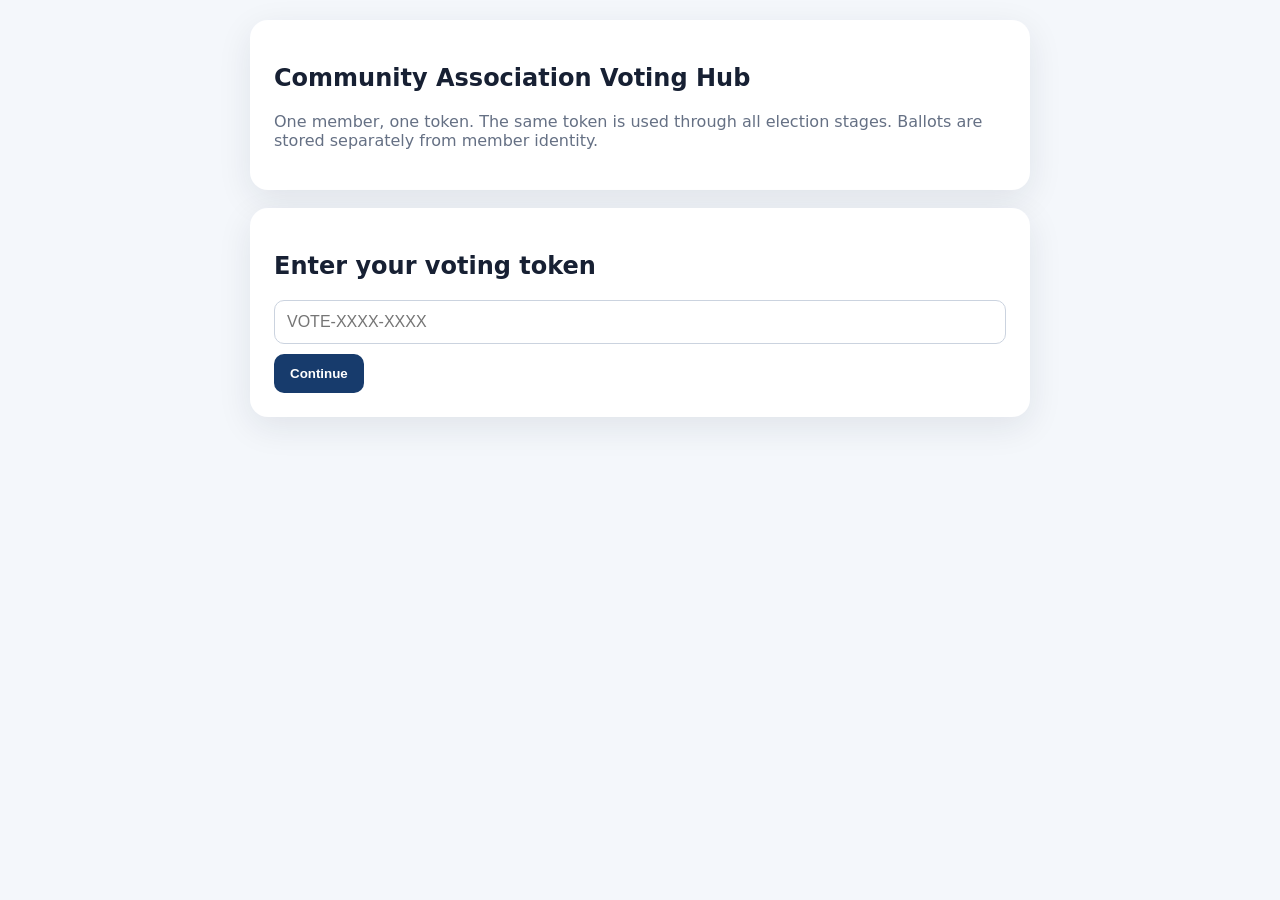
<file: index.html>
<!doctype html>
<html>
<head>
<meta charset="utf-8"><meta name="viewport" content="width=device-width,initial-scale=1">
<title>Community Voting Hub</title><link rel="stylesheet" href="styles.css?v=9.1">
</head>
<body><main class="wrap">
<section class="card">
 <h1 id="appTitle">Community Voting Hub</h1>
 <p class="muted">One member, one token. The same token is used through all election stages. Ballots are stored separately from member identity.</p>
</section>

<section id="login" class="card">
 <h2>Enter your voting token</h2>
 <input id="token" type="text" placeholder="VOTE-XXXX-XXXX" autocomplete="off">
 <button id="enterBtn">Continue</button>
 <p id="loginMsg" class="hidden"></p>
</section>

<section id="member" class="hidden">
 <div class="card">
  <b id="memberName"></b> · <span id="phaseBadge" class="badge"></span>
 </div>

 <div id="nameVotingView" class="card hidden">
  <h2>Stage 1 — Association Name Vote</h2>
  <p class="muted">Choose the name you believe is best for the association.</p>
  <div id="nameAlreadyVoted" class="success hidden"></div>
  <div id="nameVoteForm">
   <div id="associationChoices"></div>
   <div id="addNameBox" class="notice">
    <b>Have another suggestion?</b>
    <p class="small">Add it here. It will appear immediately, be selected for you, and be available to voters who come after you.</p>
    <div class="row">
     <input id="newAssociationName" type="text" placeholder="Proposed association name">
     <button id="addAssociationName">Add name</button>
    </div>
    <p id="addNameMsg" class="hidden"></p>
   </div>
   <label class="option"><input id="nameConfirm" type="checkbox"><span>I confirm this is my final choice for this round.</span></label>
   <button id="submitNameVote">Submit association-name vote</button>
   <p id="nameVoteMsg" class="hidden"></p>
  </div>
 </div>

 <div id="nominationView" class="card hidden">
  <h2>Stage 2 — Self-Nomination</h2>
  <p id="nominationIntro"></p>
  <div class="notice">Select one or more positions where you are willing to serve, or leave all unchecked if you do not wish to nominate yourself.</div>
  <div id="nominationPositions"></div>
  <button id="saveNomination">Save my nomination choice</button>
  <p id="nominationMsg" class="hidden"></p>
 </div>

 <div id="executiveVotingView" class="card hidden">
  <h2>Stage 3 — Executive Voting</h2>
  <p class="muted">Vote for one confirmed candidate for each position, or choose Abstain.</p>
  <div id="candidateVotes"></div>
  <label class="option"><input id="executiveConfirm" type="checkbox"><span>I confirm these are my final selections.</span></label>
  <button id="submitExecutiveVote">Submit anonymous executive vote</button>
  <p id="executiveVoteMsg" class="hidden"></p>
 </div>

 <div id="closedView" class="card hidden"><h2>Election closed</h2><p>Thank you for your participation.</p></div>
 <div id="doneView" class="card hidden"></div>
</section>

<script src="config.js?v=9.1"></script><script src="app.js?v=9.1"></script>
</body></html>
</file>
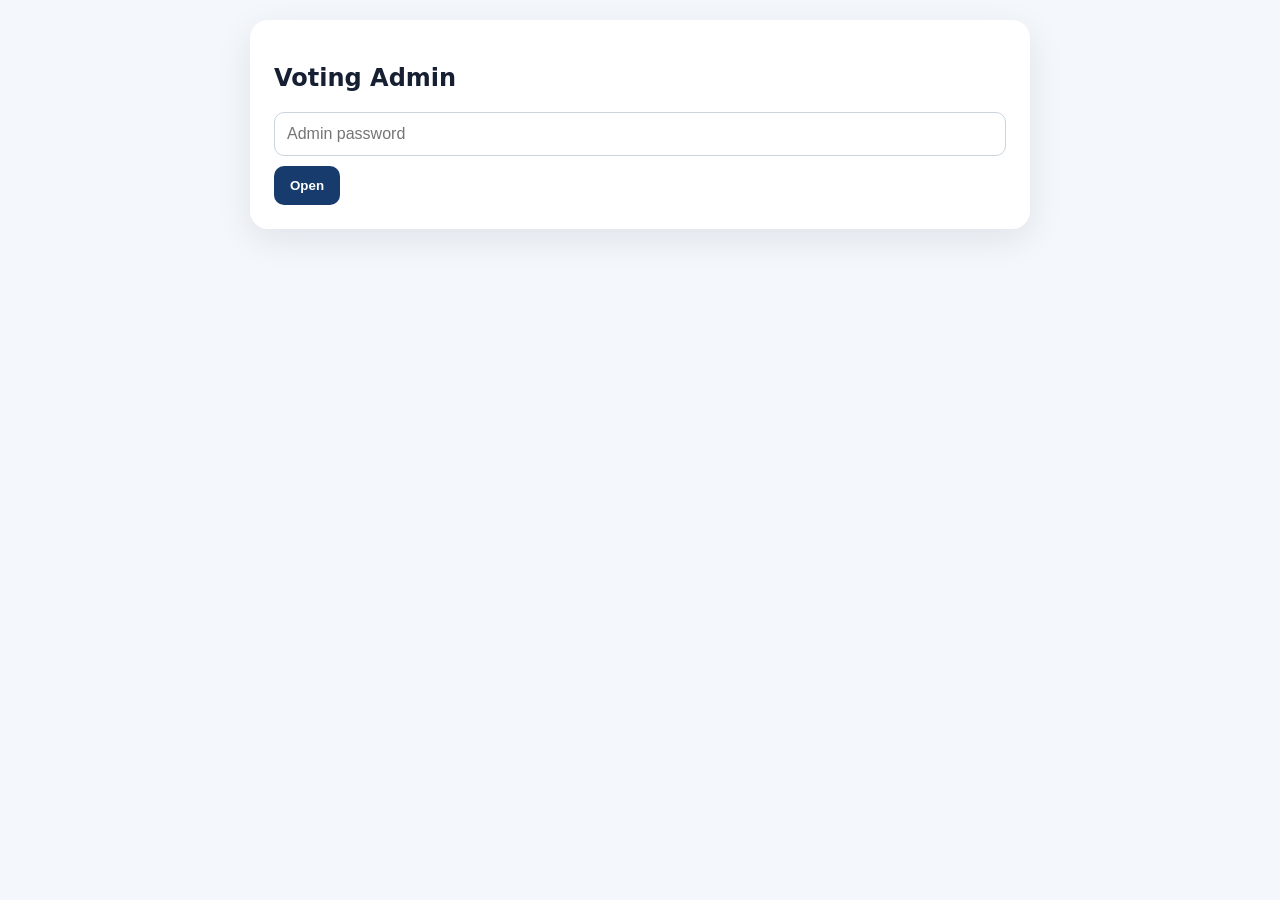
<file: admin.html>
<!doctype html>
<html><head><meta charset="utf-8"><meta name="viewport" content="width=device-width,initial-scale=1">
<title>Voting Admin</title><link rel="stylesheet" href="styles.css"></head><body><main class="wrap">

<section id="loginBox" class="card">
 <h1>Voting Admin</h1>
 <input id="adminKey" type="password" placeholder="Admin password">
 <button id="adminLogin">Open</button>
</section>

<section id="dash" class="hidden">
 <div class="card">
  <h2>Election control</h2>
  <p class="muted small">Workflow: Association Name Vote → Self-Nomination → Executive Voting → Closed. The same member tokens work through every stage.</p>
  <div class="row">
   <select id="phase">
    <option value="NAME_VOTING">1 — Association Name Vote</option>
    <option value="NOMINATION">2 — Self-Nomination</option>
    <option value="CLOSED">4 — Closed</option>
   </select>
   <button id="savePhase">Set phase</button>
  </div>
  <label class="option"><input id="allowNames" type="checkbox"><span>Allow new association-name suggestions in the first name-voting round</span></label>
 </div>

 <div id="nameRoundControl" class="card">
  <h2>Association-name round</h2>
  <div id="nameRoundStatus" class="notice"></div>
  <div class="actions">
   <button id="closeNameRound">Close current name round & reveal results</button>
   <button id="startRunoff" class="secondary">Start run-off with top two</button>
  </div>
  <p class="muted small">If no single name reaches 75%, close the round, review the result, then start a run-off. The same Tokens remain valid. A tie at the second-place cut-off is carried into the run-off rather than being broken arbitrarily.</p>
 </div>

 <div class="card">
  <h2>Nomination controls</h2>
  <div id="nominationStatus" class="notice"></div>
  <div class="actions">
   <button id="resetNominations" class="danger">Reset all previous self-nominations</button>
   <button id="reopenEmptyNominations" class="secondary">Reopen nominations for empty positions only</button>
  </div>
  <p class="muted small">Reset removes the old self-nominations only; it does not change member Tokens or association-name votes. The second button is for any position that finishes with no candidate.</p>
 </div>

 <div class="card">
  <h2>Executive election rounds</h2>
  <div id="execRoundStatus" class="notice"></div>
  <div class="actions">
   <button id="startExecutiveRound">Start voting for unresolved positions</button>
   <button id="closeExecutiveRound" class="secondary">Close current round & finalise completed positions</button>
  </div>
  <p class="muted small">Only unresolved positions are included in a new round. Once a position has a clear winner it is finalised and will not appear in later rounds. Ties, an Abstain lead, or winner conflicts remain unresolved and can be re-voted.</p>
 </div>

 <div class="card">
  <h2>Position status</h2>
  <div class="table-scroll"><table>
   <thead><tr><th>Position</th><th>Status</th><th>Final winner</th><th>Action</th></tr></thead>
   <tbody id="positionStatus"></tbody>
  </table></div>
 </div>

 <div class="card">
  <h2>Add member</h2>
  <p class="muted small">Add a new eligible member and generate a private token.</p>
  <div class="row"><input id="newMemberName" type="text" placeholder="Full name"><button id="addMemberBtn">Add member & generate token</button></div>
 </div>

 <div class="card">
  <h2>Members</h2>
  <div class="table-scroll"><table>
   <thead><tr><th>Name</th><th>Name vote</th><th>Nomination</th><th>Executive vote</th><th>Actions</th></tr></thead>
   <tbody id="members"></tbody>
  </table></div>
 </div>

 <div class="card">
  <h2>Confirmed self-nominations</h2>
  <div class="table-scroll"><table><thead><tr><th>Position</th><th>Candidate</th></tr></thead><tbody id="noms"></tbody></table></div>
 </div>

 <div class="card">
  <h2>Admin password</h2>
  <input id="newAdminPassword" type="password" placeholder="New admin password (minimum 10 characters)">
  <input id="confirmAdminPassword" type="password" placeholder="Confirm new admin password" style="margin-top:10px">
  <button id="changeAdminPassword">Change admin password</button>
 </div>

 <div class="card results-card">
  <div class="results-head">
   <div><h2>Election dashboard</h2><p class="muted small">Live turnout is visible. Detailed choices are hidden while their relevant voting stage is open.</p></div>
   <button id="showResults">Refresh</button>
  </div>

  <h3>Association-name vote</h3>
  <div id="nameTurnoutCards" class="stat-grid"></div>
  <div id="nameResultsLocked" class="results-locked hidden"></div>
  <div id="nameDetailedResults" class="hidden">
   <div id="nameDecision" class="notice"></div>
   <div id="nameChart"></div>
  </div>

  <h3 style="margin-top:32px">Executive vote</h3>
  <div id="execTurnoutCards" class="stat-grid"></div>
  <div id="execResultsLocked" class="results-locked hidden"></div>
  <div id="execDetailedResults" class="hidden">
   <h3>Current / latest round results</h3>
   <div id="positionCharts"></div>
  </div>

  <h3 style="margin-top:32px">Finalised executive structure</h3>
  <div class="table-scroll"><table class="summary-table">
   <thead><tr><th>Position</th><th>Status</th><th>Final winner</th><th>Winning votes</th><th>Round</th></tr></thead>
   <tbody id="summaryBody"></tbody>
  </table></div>
 </div>
</section>

<script src="config.js"></script><script src="admin.js"></script>
</body></html>
</file>
<file: styles.css>
*{box-sizing:border-box}body{margin:0;font-family:system-ui,-apple-system,Segoe UI,Roboto,Arial,sans-serif;background:#f4f7fb;color:#172033}.wrap{max-width:820px;margin:auto;padding:20px}.card{background:#fff;border-radius:18px;padding:24px;box-shadow:0 10px 35px rgba(20,34,60,.09);margin-bottom:18px}.muted{color:#657084}.small{font-size:.9rem}input[type=text],input[type=password],select{width:100%;padding:12px;border:1px solid #cbd3df;border-radius:10px;font-size:1rem}button{border:0;border-radius:10px;background:#173b6c;color:white;font-weight:700;padding:12px 16px;cursor:pointer;margin-top:10px}.hidden{display:none!important}.notice,.success,.warning,.error{padding:12px;border-radius:10px;margin:12px 0}.notice{background:#eef4ff}.success{background:#ecfdf3}.warning{background:#fff7e6}.error{background:#fff0f0;color:#9b1c1c}.position,.question{padding:15px 0;border-top:1px solid #edf0f4}.option{display:flex;gap:10px;align-items:flex-start;margin:10px 0}.option input{margin-top:4px}.badge{padding:4px 9px;border-radius:999px;background:#eef2f6}.row{display:flex;gap:10px;align-items:center}.row>*{flex:1}table{width:100%;border-collapse:collapse}th,td{padding:9px;border-bottom:1px solid #eee;text-align:left}@media(max-width:640px){.row{flex-direction:column;align-items:stretch}.wrap{padding:10px}.card{padding:18px}}


/* v7 graphical election results */
.results-head{display:flex;justify-content:space-between;gap:18px;align-items:flex-start}
.results-head button{width:auto;margin-top:0;white-space:nowrap}
.stat-grid{display:grid;grid-template-columns:repeat(4,minmax(0,1fr));gap:12px;margin:20px 0}
.stat{border:1px solid #e4e9f0;border-radius:14px;padding:15px;background:#f9fbfd}
.stat-label{display:block;color:#657084;font-size:.82rem;margin-bottom:4px}
.stat strong{font-size:1.65rem}
.results-locked{display:flex;gap:14px;align-items:center;padding:18px;border:1px solid #e1e7ef;border-radius:14px;background:#f8fafc}
.lock-icon{font-size:1.8rem}
.result-section{margin-top:26px;padding-top:20px;border-top:1px solid #edf0f4}
.bar-chart{display:flex;flex-direction:column;gap:12px}
.bar-row{display:grid;grid-template-columns:minmax(150px,2fr) minmax(180px,5fr) minmax(90px,1fr);gap:12px;align-items:center}
.bar-label{font-size:.94rem;overflow-wrap:anywhere}
.bar-track{height:24px;border-radius:999px;background:#edf1f6;overflow:hidden}
.bar-fill{height:100%;min-width:0;background:#173b6c;border-radius:999px;transition:width .35s ease}
.bar-row.abstain .bar-fill{background:#8a94a6}
.bar-value{text-align:right;font-variant-numeric:tabular-nums}
.bar-value span{color:#657084;font-size:.85rem;margin-left:4px}
.summary-table td:nth-child(3),.summary-table td:nth-child(4),
.summary-table th:nth-child(3),.summary-table th:nth-child(4){text-align:right}
.empty-results{padding:18px;border-radius:12px;background:#f8fafc;color:#657084;text-align:center}
.table-scroll{overflow-x:auto}
@media(max-width:700px){
 .results-head{flex-direction:column}
 .stat-grid{grid-template-columns:repeat(2,minmax(0,1fr))}
 .bar-row{grid-template-columns:1fr}
 .bar-value{text-align:left}
 .bar-track{height:20px}
}

.member-actions{display:flex;gap:7px;flex-wrap:wrap}
.member-actions button{width:auto;margin-top:0;padding:8px 10px}
.member-actions button:disabled{opacity:.45;cursor:not-allowed}

.actions{display:flex;gap:10px;flex-wrap:wrap}.actions button{width:auto}
.results-head{display:flex;justify-content:space-between;gap:18px;align-items:flex-start}
.results-head button{width:auto;margin-top:0}
.stat-grid{display:grid;grid-template-columns:repeat(4,minmax(0,1fr));gap:12px;margin:18px 0}
.stat{border:1px solid #e4e9f0;border-radius:14px;padding:15px;background:#f9fbfd}
.stat-label{display:block;color:#657084;font-size:.82rem;margin-bottom:4px}.stat strong{font-size:1.55rem}
.results-locked{display:flex;gap:12px;padding:16px;border:1px solid #e1e7ef;border-radius:14px;background:#f8fafc}
.result-section{margin-top:22px;padding-top:18px;border-top:1px solid #edf0f4}.bar-chart{display:flex;flex-direction:column;gap:11px}
.bar-row{display:grid;grid-template-columns:minmax(150px,2fr) minmax(180px,5fr) minmax(90px,1fr);gap:12px;align-items:center}
.bar-label{overflow-wrap:anywhere}.bar-track{height:23px;border-radius:999px;background:#edf1f6;overflow:hidden}
.bar-fill{height:100%;background:#173b6c;border-radius:999px}.bar-row.abstain .bar-fill{background:#8a94a6}
.bar-value{text-align:right;font-variant-numeric:tabular-nums}.bar-value span{color:#657084;font-size:.85rem}
.member-actions{display:flex;gap:7px;flex-wrap:wrap}.member-actions button{width:auto;margin-top:0;padding:8px 10px}
.table-scroll{overflow-x:auto}.empty-results{padding:16px;background:#f8fafc;border-radius:12px;color:#657084}
@media(max-width:700px){.results-head{flex-direction:column}.stat-grid{grid-template-columns:repeat(2,minmax(0,1fr))}.bar-row{grid-template-columns:1fr}.bar-value{text-align:left}}

.vote-review{margin-top:12px;display:flex;flex-direction:column;gap:8px}.review-row{display:flex;justify-content:space-between;gap:16px;padding:8px 0;border-bottom:1px solid #e8edf3}.review-row:last-child{border-bottom:0}.review-row b{text-align:right}button.danger{background:#8b1e2d}@media(max-width:700px){.review-row{flex-direction:column;gap:4px}.review-row b{text-align:left}}

.status-final{display:inline-block;padding:4px 8px;border-radius:999px;background:#e7f6ec;font-weight:700}
.status-pending{display:inline-block;padding:4px 8px;border-radius:999px;background:#fff4d8;font-weight:700}
</file>
